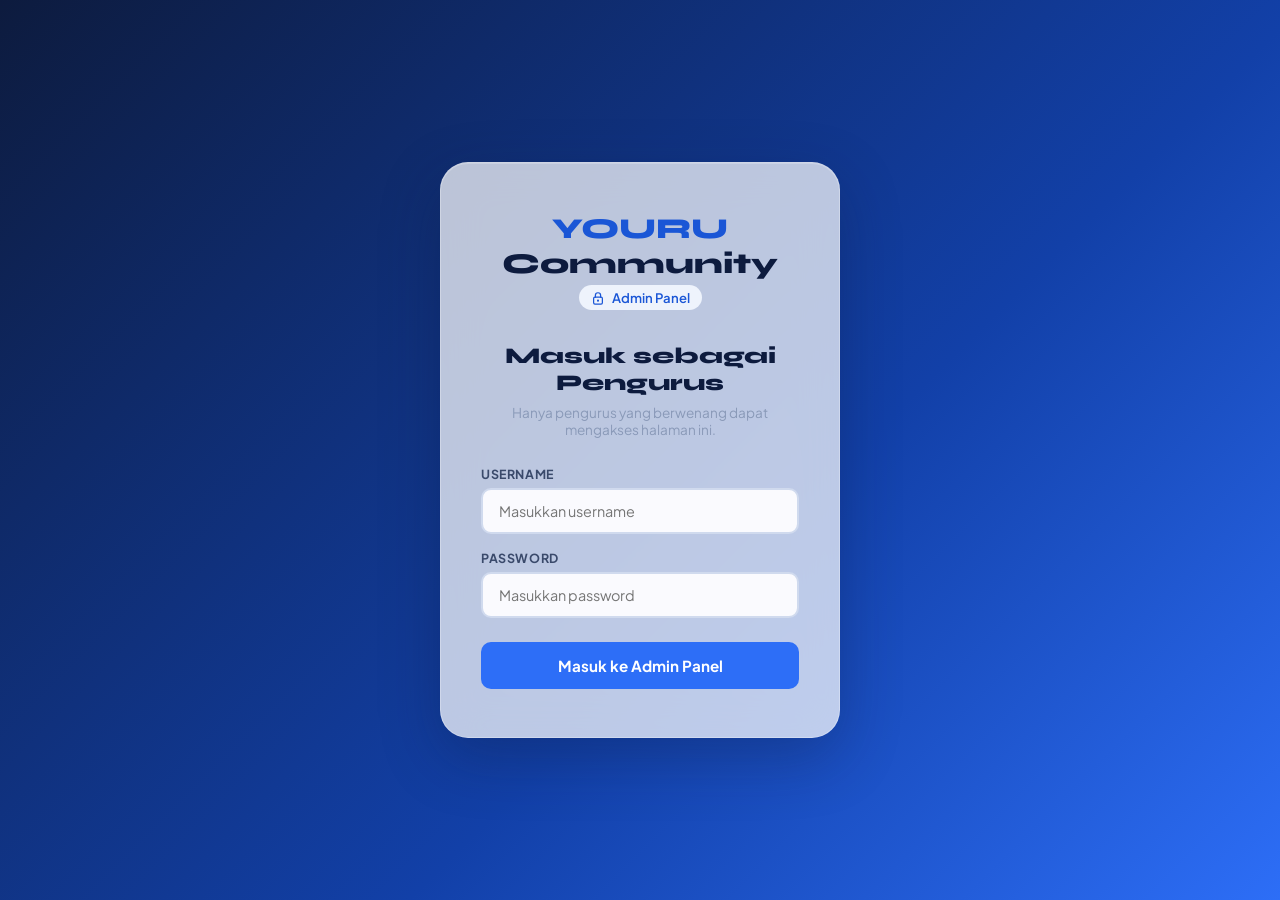
<file: admin.html>
<!DOCTYPE html>
<html lang="id">
<head>
  <meta charset="UTF-8" />
  <meta name="viewport" content="width=device-width, initial-scale=1.0" />
  <title>Admin Panel — YOURU Community</title>
  <link rel="icon" href="https://res.cloudinary.com/dumxjrkst/image/upload/q_auto/f_auto/v1779682669/youru_qagmhh.png">
  <link href="https://fonts.googleapis.com/css2?family=Plus+Jakarta+Sans:wght@300;400;500;600;700;800&family=Syne:wght@400;600;700;800&display=swap" rel="stylesheet" />
  <link rel="stylesheet" href="admin.css" />
  <script>
    // Apply dark mode before page renders to avoid flash
    (function(){
      if(localStorage.getItem('youru_theme')==='dark')
        document.documentElement.setAttribute('data-theme','dark');
    })();
  </script>
</head>
<body>

<!-- Mobile sidebar toggle -->
<button class="sidebar-toggle-btn" id="sidebarToggle" onclick="toggleSidebar()"><svg width="16" height="16" viewBox="0 0 16 16" fill="none" xmlns="http://www.w3.org/2000/svg"><rect y="2" width="16" height="1.5" rx="0.75" fill="currentColor"/><rect y="7" width="16" height="1.5" rx="0.75" fill="currentColor"/><rect y="12" width="16" height="1.5" rx="0.75" fill="currentColor"/></svg></button>
<div class="sidebar-overlay" id="sidebarOverlay" onclick="toggleSidebar()"></div>

<!-- Custom Confirm Modal -->
<div class="modal-overlay" id="confirmModal">
  <div class="modal-box">
    <div class="modal-icon-ring" id="modalIconRing"><svg width="28" height="28" viewBox="0 0 16 16" fill="none"><polyline points="2,4 14,4" stroke="currentColor" stroke-width="1.4" stroke-linecap="round"/><path d="M5 4V2.5A0.5 0.5 0 015.5 2h5a0.5 0.5 0 01.5.5V4" stroke="currentColor" stroke-width="1.3"/><path d="M3 4l1 10.5A0.5 0.5 0 004.5 15h7a0.5 0.5 0 00.5-.5L13 4" stroke="currentColor" stroke-width="1.4" stroke-linecap="round"/><line x1="6.5" y1="7" x2="6.5" y2="12" stroke="currentColor" stroke-width="1.2" stroke-linecap="round"/><line x1="9.5" y1="7" x2="9.5" y2="12" stroke="currentColor" stroke-width="1.2" stroke-linecap="round"/></svg></div>
    <div class="modal-title" id="modalTitle">Hapus item ini?</div>
    <div class="modal-msg" id="modalMsg">Tindakan ini tidak bisa dibatalkan.</div>
    <div class="modal-btns">
      <button class="modal-btn-cancel" onclick="closeModal()">Batalkan</button>
      <button class="modal-btn-confirm" id="modalConfirmBtn">Ya, Hapus</button>
    </div>
  </div>
</div>

<!-- ══════════ LOGIN SCREEN ══════════ -->
<div id="loginScreen">
  <div class="login-box">
    <div class="login-logo">YOURU <span>Community</span></div>
    <div class="login-subtitle"><svg width="14" height="14" viewBox="0 0 16 16" fill="none" style="margin-right:5px;vertical-align:-2px"><rect x="3" y="7" width="10" height="8" rx="1.5" stroke="currentColor" stroke-width="1.4"/><path d="M5 7V5a3 3 0 016 0v2" stroke="currentColor" stroke-width="1.4" stroke-linecap="round"/><circle cx="8" cy="11" r="1.2" fill="currentColor"/></svg> Admin Panel</div>
    <h2>Masuk sebagai Pengurus</h2>
    <p>Hanya pengurus yang berwenang dapat mengakses halaman ini.</p>
    <div class="form-group">
      <label>Username</label>
      <input type="text" id="loginUser" placeholder="Masukkan username" />
    </div>
    <div class="form-group">
      <label>Password</label>
      <input type="password" id="loginPass" placeholder="Masukkan password" onkeydown="if(event.key==='Enter') doLogin()" />
    </div>
    <button class="btn-login" onclick="doLogin()">Masuk ke Admin Panel</button>
    <div class="login-error" id="loginError"><svg width="13" height="13" viewBox="0 0 16 16" fill="none" style="margin-right:5px;vertical-align:-2px;flex-shrink:0"><circle cx="8" cy="8" r="6.5" stroke="currentColor" stroke-width="1.4"/><path d="M5.5 5.5l5 5M10.5 5.5l-5 5" stroke="currentColor" stroke-width="1.4" stroke-linecap="round"/></svg> Username atau password salah.</div>
  </div>
</div>

<!-- ══════════ ADMIN PANEL ══════════ -->
<div id="adminPanel">
  <div class="admin-layout">

    <!-- Sidebar -->
    <aside class="sidebar">
      <div class="sidebar-logo">YOURU <span>Admin</span><br/><span class="sidebar-badge">PENGURUS</span></div>
      <nav class="sidebar-nav">
        <div class="sidebar-section-label">Dashboard</div>
        <div class="sidebar-item active" onclick="switchTab('overview')" id="tab-overview">
          <span class="icon"><svg width="16" height="16" viewBox="0 0 16 16" fill="none"><rect x="1" y="8" width="3" height="7" rx="0.75" fill="currentColor"/><rect x="6" y="5" width="3" height="10" rx="0.75" fill="currentColor"/><rect x="11" y="2" width="3" height="13" rx="0.75" fill="currentColor"/></svg></span> Overview
        </div>
        <div class="sidebar-section-label">Kelola Konten</div>
        <div class="sidebar-item" onclick="switchTab('members')" id="tab-members">
          <span class="icon"><svg width="16" height="16" viewBox="0 0 16 16" fill="none"><circle cx="6" cy="5" r="2.5" stroke="currentColor" stroke-width="1.5"/><path d="M1 14c0-2.76 2.24-5 5-5s5 2.24 5 5" stroke="currentColor" stroke-width="1.5" stroke-linecap="round"/><circle cx="12" cy="5" r="2" stroke="currentColor" stroke-width="1.3"/><path d="M14 13c0-2-1.34-3.7-3.2-4.2" stroke="currentColor" stroke-width="1.3" stroke-linecap="round"/></svg></span> Anggota
        </div>
        <div class="sidebar-item" onclick="switchTab('spotlight')" id="tab-spotlight">
          <span class="icon"><svg width="16" height="16" viewBox="0 0 16 16" fill="none"><path d="M8 1l1.85 3.75L14 5.5l-3 2.92.71 4.13L8 10.4l-3.71 2.15L5 8.42 2 5.5l4.15-.75L8 1z" stroke="currentColor" stroke-width="1.4" stroke-linejoin="round"/></svg></span> Spotlight
        </div>
        <div class="sidebar-item" onclick="switchTab('events')" id="tab-events">
          <span class="icon"><svg width="16" height="16" viewBox="0 0 16 16" fill="none"><rect x="1.5" y="2.5" width="13" height="12" rx="1.5" stroke="currentColor" stroke-width="1.4"/><line x1="1.5" y1="6.5" x2="14.5" y2="6.5" stroke="currentColor" stroke-width="1.4"/><line x1="5" y1="1" x2="5" y2="4" stroke="currentColor" stroke-width="1.4" stroke-linecap="round"/><line x1="11" y1="1" x2="11" y2="4" stroke="currentColor" stroke-width="1.4" stroke-linecap="round"/><circle cx="5.5" cy="10" r="0.9" fill="currentColor"/><circle cx="8.5" cy="10" r="0.9" fill="currentColor"/><circle cx="11.5" cy="10" r="0.9" fill="currentColor"/></svg></span> Events
        </div>
        <div class="sidebar-item" onclick="switchTab('instagram')" id="tab-instagram">
          <span class="icon"><svg width="16" height="16" viewBox="0 0 16 16" fill="none"><rect x="1.5" y="4" width="13" height="10" rx="1.5" stroke="currentColor" stroke-width="1.4"/><circle cx="8" cy="9" r="2.5" stroke="currentColor" stroke-width="1.4"/><path d="M5.5 4l1-2h3l1 2" stroke="currentColor" stroke-width="1.4" stroke-linejoin="round"/><circle cx="12.5" cy="6.5" r="0.8" fill="currentColor"/></svg></span> Postingan Instagram
        </div>
        <div class="sidebar-item" onclick="switchTab('pengurus')" id="tab-pengurus">
          <span class="icon"><svg width="16" height="16" viewBox="0 0 16 16" fill="none"><path d="M8 1L15 5H1L8 1z" stroke="currentColor" stroke-width="1.4" stroke-linejoin="round"/><rect x="2.5" y="5" width="1.5" height="8" fill="currentColor" rx="0.5"/><rect x="7.25" y="5" width="1.5" height="8" fill="currentColor" rx="0.5"/><rect x="12" y="5" width="1.5" height="8" fill="currentColor" rx="0.5"/><rect x="1" y="13" width="14" height="1.5" rx="0.5" fill="currentColor"/></svg></span> Pengurus
        </div>
        <div class="sidebar-section-label">Pengaturan</div>
        <div class="sidebar-item" onclick="switchTab('dashboard')" id="tab-dashboard">
          <span class="icon"><svg width="16" height="16" viewBox="0 0 16 16" fill="none"><rect x="1" y="8" width="3" height="7" rx="0.75" fill="currentColor"/><rect x="6" y="5" width="3" height="10" rx="0.75" fill="currentColor"/><rect x="11" y="2" width="3" height="13" rx="0.75" fill="currentColor"/></svg></span> Dashboard Komunitas
        </div>
        <div class="sidebar-item" onclick="switchTab('merch')" id="tab-merch">
          <span class="icon"><svg width="16" height="16" viewBox="0 0 16 16" fill="none"><path d="M2 5h12l-1 9H3L2 5z" stroke="currentColor" stroke-width="1.4" stroke-linejoin="round"/><path d="M5 5V3.5A2.5 2.5 0 0110 3.5V5" stroke="currentColor" stroke-width="1.4" stroke-linecap="round"/></svg></span> Merchandise
        </div>
        <div class="sidebar-section-label">Pengaturan</div>
        <div class="sidebar-item" onclick="switchTab('settings')" id="tab-settings">
          <span class="icon"><svg width="16" height="16" viewBox="0 0 16 16" fill="none"><circle cx="8" cy="8" r="2.2" stroke="currentColor" stroke-width="1.4"/><path d="M8 1v2M8 13v2M1 8h2M13 8h2M3.05 3.05l1.41 1.41M11.54 11.54l1.41 1.41M3.05 12.95l1.41-1.41M11.54 4.46l1.41-1.41" stroke="currentColor" stroke-width="1.4" stroke-linecap="round"/></svg></span> Pengaturan
        </div>
      </nav>
      <div class="sidebar-footer">
        <a href="index.html" target="_blank" class="btn-view-site"><svg width="14" height="14" viewBox="0 0 16 16" fill="none" style="margin-right:6px;vertical-align:-2px"><circle cx="8" cy="8" r="6.5" stroke="currentColor" stroke-width="1.4"/><ellipse cx="8" cy="8" rx="2.5" ry="6.5" stroke="currentColor" stroke-width="1.2"/><line x1="1.5" y1="5.5" x2="14.5" y2="5.5" stroke="currentColor" stroke-width="1.2"/><line x1="1.5" y1="10.5" x2="14.5" y2="10.5" stroke="currentColor" stroke-width="1.2"/></svg> Lihat Website</a>
        <button class="btn-darkmode" id="darkModeBtn" onclick="toggleDarkMode()"><svg width="14" height="14" viewBox="0 0 16 16" fill="none" style="margin-right:6px;vertical-align:-2px"><path d="M13.5 10.5A6 6 0 015.5 2.5a6 6 0 108 8z" stroke="currentColor" stroke-width="1.4" stroke-linecap="round"/></svg> Mode Malam</button>
        <button class="btn-logout" onclick="doLogout()"><svg width="14" height="14" viewBox="0 0 16 16" fill="none" style="margin-right:6px;vertical-align:-2px"><path d="M6 2H2.5A1.5 1.5 0 001 3.5v9A1.5 1.5 0 002.5 14H6" stroke="currentColor" stroke-width="1.4" stroke-linecap="round"/><path d="M10 11l3-3-3-3" stroke="currentColor" stroke-width="1.4" stroke-linecap="round" stroke-linejoin="round"/><line x1="7" y1="8" x2="13" y2="8" stroke="currentColor" stroke-width="1.4" stroke-linecap="round"/></svg> Keluar</button>
      </div>
    </aside>

    <!-- Main Content -->
    <main class="admin-main">

      <!-- ── OVERVIEW ── -->
      <div class="tab-content active" id="content-overview">
        <div class="admin-topbar">
          <div>
            <h1><svg width="20" height="20" viewBox="0 0 16 16" fill="none" style="margin-right:8px;vertical-align:-4px"><rect x="1" y="8" width="3" height="7" rx="0.75" fill="currentColor"/><rect x="6" y="5" width="3" height="10" rx="0.75" fill="currentColor"/><rect x="11" y="2" width="3" height="13" rx="0.75" fill="currentColor"/></svg> Overview</h1>
            <p>Selamat datang di panel admin YOURU Community</p>
          </div>
        </div>
        <div class="stats-grid">
          <div class="stat-card"><div class="num" id="statMembers">0</div><div class="lbl">Total Anggota</div></div>
          <div class="stat-card"><div class="num" id="statSpotlight">0</div><div class="lbl">Spotlight Aktif</div></div>
          <div class="stat-card"><div class="num" id="statEvents">0</div><div class="lbl">Event Terdaftar</div></div>
          <div class="stat-card"><div class="num" id="statPosts">0</div><div class="lbl">Postingan IG</div></div>
        </div>
        <div class="admin-card">
          <h3><svg width="16" height="16" viewBox="0 0 16 16" fill="none" style="margin-right:6px;vertical-align:-3px"><polyline points="1,12 5,7 8,9 12,4 15,6" stroke="currentColor" stroke-width="1.4" stroke-linecap="round" stroke-linejoin="round" fill="none"/></svg> Edit Statistik Hero</h3>
          <p style="font-size:0.82rem;color:var(--text-mid);margin-bottom:18px;">Angka-angka ini tampil di bagian atas halaman utama website. Kamu bisa menggunakan format seperti <code>120+</code> atau <code>2K</code>.</p>
          <div class="stat-editor-grid">

            <div class="stat-editor-item">
              <div class="stat-editor-preview" id="prev0">120+</div>
              <div class="stat-editor-label-preview" id="prevL0">Member Aktif</div>
              <div class="form-group" style="margin-bottom:8px;">
                <label>Angka</label>
                <input type="text" id="hsVal0" placeholder="contoh: 120+" maxlength="10">
              </div>
              <div class="form-group" style="margin-bottom:0;">
                <label>Label</label>
                <input type="text" id="hsLbl0" placeholder="contoh: Member Aktif" maxlength="30">
              </div>
            </div>

            <div class="stat-editor-item">
              <div class="stat-editor-preview" id="prev1">48</div>
              <div class="stat-editor-label-preview" id="prevL1">Karya Bulan Ini</div>
              <div class="form-group" style="margin-bottom:8px;">
                <label>Angka</label>
                <input type="text" id="hsVal1" placeholder="contoh: 48" maxlength="10">
              </div>
              <div class="form-group" style="margin-bottom:0;">
                <label>Label</label>
                <input type="text" id="hsLbl1" placeholder="contoh: Karya Bulan Ini" maxlength="30">
              </div>
            </div>

            <div class="stat-editor-item">
              <div class="stat-editor-preview" id="prev2">12</div>
              <div class="stat-editor-label-preview" id="prevL2">Event Tahunan</div>
              <div class="form-group" style="margin-bottom:8px;">
                <label>Angka</label>
                <input type="text" id="hsVal2" placeholder="contoh: 12" maxlength="10">
              </div>
              <div class="form-group" style="margin-bottom:0;">
                <label>Label</label>
                <input type="text" id="hsLbl2" placeholder="contoh: Event Tahunan" maxlength="30">
              </div>
            </div>

          </div>
          <div style="margin-top:20px;display:flex;gap:10px;align-items:center;flex-wrap:wrap;">
            <button class="btn-add" onclick="saveHeroStats()"><svg width="14" height="14" viewBox="0 0 16 16" fill="none" style="margin-right:6px;vertical-align:-2px"><rect x="1.5" y="1.5" width="13" height="13" rx="1.5" stroke="currentColor" stroke-width="1.4"/><rect x="4" y="1.5" width="8" height="5" rx="0.5" stroke="currentColor" stroke-width="1.2"/><rect x="3.5" y="9" width="9" height="4.5" rx="0.5" stroke="currentColor" stroke-width="1.2"/></svg> Simpan Perubahan</button>
            <button onclick="resetHeroStats()" style="padding:12px 18px;background:var(--off-white);color:var(--text-mid);font-family:'Plus Jakarta Sans',sans-serif;font-size:0.82rem;font-weight:700;border:1.5px solid var(--border);border-radius:10px;cursor:pointer;"><svg width="14" height="14" viewBox="0 0 16 16" fill="none" style="margin-right:6px;vertical-align:-2px"><path d="M2 8a6 6 0 106-6H6" stroke="currentColor" stroke-width="1.4" stroke-linecap="round"/><polyline points="3,4 6,7 3,10" stroke="currentColor" stroke-width="1.4" stroke-linecap="round" stroke-linejoin="round" transform="rotate(180,4.5,7)"/></svg> Reset ke Default</button>
          </div>
        </div>
        <div class="admin-card">
          <h3><svg width="16" height="16" viewBox="0 0 16 16" fill="none" style="margin-right:6px;vertical-align:-3px"><circle cx="8" cy="8" r="6.5" stroke="currentColor" stroke-width="1.4"/><line x1="8" y1="7" x2="8" y2="12" stroke="currentColor" stroke-width="1.5" stroke-linecap="round"/><circle cx="8" cy="4.5" r="0.9" fill="currentColor"/></svg> Panduan Singkat</h3>
          <div style="display:flex;flex-direction:column;gap:10px;">
            <div style="display:flex;gap:12px;align-items:flex-start;padding:12px;background:var(--blue-50);border-radius:10px;">
              <span style="display:flex;align-items:center;justify-content:center;width:28px;height:28px;flex-shrink:0;"><svg width="20" height="20" viewBox="0 0 16 16" fill="none"><circle cx="6" cy="5" r="2.5" stroke="var(--blue-500)" stroke-width="1.5"/><path d="M1 14c0-2.76 2.24-5 5-5s5 2.24 5 5" stroke="var(--blue-500)" stroke-width="1.5" stroke-linecap="round"/><circle cx="12" cy="5" r="2" stroke="var(--blue-500)" stroke-width="1.3"/><path d="M14 13c0-2-1.34-3.7-3.2-4.2" stroke="var(--blue-500)" stroke-width="1.3" stroke-linecap="round"/></svg></span>
              <div><strong style="color:var(--navy);">Anggota</strong> — Tambah atau hapus daftar member komunitas.</div>
            </div>
            <div style="display:flex;gap:12px;align-items:flex-start;padding:12px;background:var(--blue-50);border-radius:10px;">
              <span style="display:flex;align-items:center;justify-content:center;width:28px;height:28px;flex-shrink:0;"><svg width="20" height="20" viewBox="0 0 16 16" fill="none"><path d="M8 1l1.85 3.75L14 5.5l-3 2.92.71 4.13L8 10.4l-3.71 2.15L5 8.42 2 5.5l4.15-.75L8 1z" stroke="var(--blue-500)" stroke-width="1.4" stroke-linejoin="round"/></svg></span>
              <div><strong style="color:var(--navy);">Spotlight</strong> — Atur siapa yang tampil di bagian "Kreator Bersinar".</div>
            </div>
            <div style="display:flex;gap:12px;align-items:flex-start;padding:12px;background:var(--blue-50);border-radius:10px;">
              <span style="display:flex;align-items:center;justify-content:center;width:28px;height:28px;flex-shrink:0;"><svg width="20" height="20" viewBox="0 0 16 16" fill="none"><rect x="1.5" y="2.5" width="13" height="12" rx="1.5" stroke="var(--blue-500)" stroke-width="1.4"/><line x1="1.5" y1="6.5" x2="14.5" y2="6.5" stroke="var(--blue-500)" stroke-width="1.4"/><line x1="5" y1="1" x2="5" y2="4" stroke="var(--blue-500)" stroke-width="1.4" stroke-linecap="round"/><line x1="11" y1="1" x2="11" y2="4" stroke="var(--blue-500)" stroke-width="1.4" stroke-linecap="round"/></svg></span>
              <div><strong style="color:var(--navy);">Events</strong> — Tambah, hapus, atau kelola event komunitas.</div>
            </div>
            <div style="display:flex;gap:12px;align-items:flex-start;padding:12px;background:var(--blue-50);border-radius:10px;">
              <span style="display:flex;align-items:center;justify-content:center;width:28px;height:28px;flex-shrink:0;"><svg width="20" height="20" viewBox="0 0 16 16" fill="none"><rect x="1.5" y="4" width="13" height="10" rx="1.5" stroke="var(--blue-500)" stroke-width="1.4"/><circle cx="8" cy="9" r="2.5" stroke="var(--blue-500)" stroke-width="1.4"/><path d="M5.5 4l1-2h3l1 2" stroke="var(--blue-500)" stroke-width="1.4" stroke-linejoin="round"/></svg></span>
              <div><strong style="color:var(--navy);">Postingan Instagram</strong> — Tambah embed link postingan Instagram ke feed website.</div>
            </div>
            <div style="display:flex;gap:12px;align-items:flex-start;padding:#fff3cd;border-radius:10px;border:1px solid #ffc107;background:#fff3cd;padding:12px;">
              <span style="display:flex;align-items:center;justify-content:center;width:28px;height:28px;flex-shrink:0;"><svg width="20" height="20" viewBox="0 0 16 16" fill="none"><path d="M8 1L15 14H1L8 1z" stroke="#856404" stroke-width="1.4" stroke-linejoin="round"/><line x1="8" y1="6" x2="8" y2="10" stroke="#856404" stroke-width="1.5" stroke-linecap="round"/><circle cx="8" cy="12.5" r="0.9" fill="#856404"/></svg></span>
              <div><strong style="color:#856404;">Perhatian:</strong> Untuk foto avatar/banner anggota, file gambar tetap perlu disimpan di folder <code>asset/</code> di Netlify. Masukkan nama file yang sudah diupload.</div>
            </div>
          </div>
        </div>
      </div>

      <!-- ── MEMBERS ── -->
      <div class="tab-content" id="content-members">
        <div class="admin-topbar">
          <div><h1><svg width="20" height="20" viewBox="0 0 16 16" fill="none" style="margin-right:8px;vertical-align:-4px"><circle cx="6" cy="5" r="2.5" stroke="currentColor" stroke-width="1.5"/><path d="M1 14c0-2.76 2.24-5 5-5s5 2.24 5 5" stroke="currentColor" stroke-width="1.5" stroke-linecap="round"/><circle cx="12" cy="5" r="2" stroke="currentColor" stroke-width="1.3"/><path d="M14 13c0-2-1.34-3.7-3.2-4.2" stroke="currentColor" stroke-width="1.3" stroke-linecap="round"/></svg> Kelola Anggota</h1><p>Tambah atau hapus daftar member komunitas</p></div>
        </div>
        <div class="admin-card">
          <h3><svg width="16" height="16" viewBox="0 0 16 16" fill="none" style="margin-right:6px;vertical-align:-3px"><circle cx="7" cy="6" r="3" stroke="currentColor" stroke-width="1.4"/><path d="M2 14c0-2.76 2.24-5 5-5" stroke="currentColor" stroke-width="1.4" stroke-linecap="round"/><line x1="12" y1="9" x2="12" y2="15" stroke="currentColor" stroke-width="1.5" stroke-linecap="round"/><line x1="9" y1="12" x2="15" y2="12" stroke="currentColor" stroke-width="1.5" stroke-linecap="round"/></svg> Tambah Anggota Baru</h3>
          <div class="form-row">
            <div class="form-group"><label>ID (2 huruf kapital)</label><input type="text" id="mId" placeholder="contoh: AB" maxlength="2" style="text-transform:uppercase"></div>
            <div class="form-group"><label>Nama Tampil</label><input type="text" id="mName" placeholder="contoh: Arka Biyuu"></div>
          </div>
          <div class="form-row">
            <div class="form-group"><label>Role / Spesialisasi</label><input type="text" id="mRole" placeholder="contoh: GFX Designer & Motion"></div>
            <div class="form-group">
              <label>Status</label>
              <select id="mTag">
                <option value="Aktif">Aktif</option>
                <option value="Tidak Aktif">Tidak Aktif</option>
                <option value="Hiatus">Hiatus</option>
              </select>
            </div>
          </div>
          <div class="form-row">
            <div class="form-group"><label>Username Instagram</label><input type="text" id="mIg" placeholder="contoh: @username (tanpa https://)"></div>
            <div class="form-group"><label>Username TikTok</label><input type="text" id="mTt" placeholder="contoh: @username (tanpa https://)"></div>
          </div>
          <div class="form-group">
            <label>Foto Avatar</label>
            <div class="img-upload-area" onclick="document.getElementById('mAvatarFile').click()">
              <input type="file" id="mAvatarFile" accept="image/*" onchange="previewImg(this,'mAvatarPreview','mAvatarData')">
              <img id="mAvatarPreview" class="img-preview" src="data:image/svg+xml,%3Csvg xmlns='http://www.w3.org/2000/svg' viewBox='0 0 80 80'%3E%3Ccircle cx='40' cy='40' r='40' fill='%23eef4ff'/%3E%3Ccircle cx='40' cy='30' r='14' fill='%237ab0ff'/%3E%3Cellipse cx='40' cy='65' rx='22' ry='16' fill='%237ab0ff'/%3E%3C/svg%3E" style="display:block;">
              <div class="img-upload-label">Klik untuk upload foto</div>
              <div class="img-upload-hint">JPG, PNG, max 2MB</div>
            </div>
            <input type="hidden" id="mAvatarData">
          </div>
          <div class="form-group" style="margin-bottom: 16px;">
            <label>Atau URL Foto Avatar (Cloudinary)</label>
            <input type="text" id="mAvatarUrl" placeholder="https://res.cloudinary.com/... (mengabaikan upload file jika diisi)">
          </div>
          <button class="btn-add" onclick="addMember()"><svg width="13" height="13" viewBox="0 0 16 16" fill="none" style="margin-right:6px;vertical-align:-1px"><line x1="8" y1="2" x2="8" y2="14" stroke="currentColor" stroke-width="1.8" stroke-linecap="round"/><line x1="2" y1="8" x2="14" y2="8" stroke="currentColor" stroke-width="1.8" stroke-linecap="round"/></svg> Tambah Anggota</button>
        </div>
        <div class="admin-card">
          <h3><svg width="16" height="16" viewBox="0 0 16 16" fill="none" style="margin-right:6px;vertical-align:-3px"><rect x="2.5" y="1.5" width="11" height="13" rx="1.5" stroke="currentColor" stroke-width="1.4"/><line x1="5" y1="5.5" x2="11" y2="5.5" stroke="currentColor" stroke-width="1.2" stroke-linecap="round"/><line x1="5" y1="8" x2="11" y2="8" stroke="currentColor" stroke-width="1.2" stroke-linecap="round"/><line x1="5" y1="10.5" x2="8.5" y2="10.5" stroke="currentColor" stroke-width="1.2" stroke-linecap="round"/></svg> Daftar Anggota</h3>
          <div class="data-list" id="memberList"></div>
        </div>
      </div>

      <!-- ── SPOTLIGHT ── -->
      <div class="tab-content" id="content-spotlight">
        <div class="admin-topbar">
          <div><h1><svg width="20" height="20" viewBox="0 0 16 16" fill="none" style="margin-right:8px;vertical-align:-4px"><path d="M8 1l1.85 3.75L14 5.5l-3 2.92.71 4.13L8 10.4l-3.71 2.15L5 8.42 2 5.5l4.15-.75L8 1z" stroke="currentColor" stroke-width="1.4" stroke-linejoin="round"/></svg> Kelola Spotlight</h1><p>Atur kreator yang tampil di bagian "Kreator Bersinar"</p></div>
        </div>
        <div class="admin-card">
          <h3><svg width="16" height="16" viewBox="0 0 16 16" fill="none" style="margin-right:6px;vertical-align:-3px"><path d="M8 1l1.85 3.75L14 5.5l-3 2.92.71 4.13L8 10.4l-3.71 2.15L5 8.42 2 5.5l4.15-.75L8 1z" stroke="currentColor" stroke-width="1.3" stroke-linejoin="round"/><line x1="12" y1="12" x2="12" y2="16" stroke="currentColor" stroke-width="1.5" stroke-linecap="round"/><line x1="10" y1="14" x2="14" y2="14" stroke="currentColor" stroke-width="1.5" stroke-linecap="round"/></svg> Tambah Spotlight</h3>
          <div class="form-row">
            <div class="form-group"><label>ID (2 huruf kapital)</label><input type="text" id="sId" placeholder="contoh: YG" maxlength="2" style="text-transform:uppercase"></div>
            <div class="form-group"><label>Nama</label><input type="text" id="sName" placeholder="contoh: Youthgraph Studio"></div>
          </div>
          <div class="form-row">
            <div class="form-group"><label>Tipe / Role</label><input type="text" id="sType" placeholder="contoh: Creative Designer"></div>
            <div class="form-group"><label>Jabatan di Komunitas</label><input type="text" id="sTitle" placeholder="contoh: Community GFX Handler"></div>
          </div>
          <div class="form-group"><label>Deskripsi Singkat</label><textarea id="sDesc" placeholder="Deskripsi singkat tentang kreator ini..."></textarea></div>
          <div class="form-row">
            <div class="form-group"><label>Tags (pisahkan dengan koma)</label><input type="text" id="sTags" placeholder="contoh: Branding, Creative, Feed Design"></div>
            <div class="form-group"><label>Link Instagram</label><input type="text" id="sLink" placeholder="https://instagram.com/username"></div>
          </div>
          <div class="form-row">
            <div class="form-group">
              <label>Foto Avatar</label>
              <div class="img-upload-area" onclick="document.getElementById('sAvatarFile').click()">
                <input type="file" id="sAvatarFile" accept="image/*" onchange="previewImg(this,'sAvatarPreview','sAvatarData')">
                <img id="sAvatarPreview" class="img-preview" src="data:image/svg+xml,%3Csvg xmlns='http://www.w3.org/2000/svg' viewBox='0 0 80 80'%3E%3Ccircle cx='40' cy='40' r='40' fill='%23eef4ff'/%3E%3Ccircle cx='40' cy='30' r='14' fill='%237ab0ff'/%3E%3Cellipse cx='40' cy='65' rx='22' ry='16' fill='%237ab0ff'/%3E%3C/svg%3E">
                <div class="img-upload-label">Upload foto profil</div>
                <div class="img-upload-hint">JPG, PNG, max 2MB</div>
              </div>
              <input type="hidden" id="sAvatarData">
            </div>
            <div class="form-group">
              <label>Foto Background Banner</label>
              <div class="img-upload-area" onclick="document.getElementById('sBgFile').click()" style="border-radius:10px;">
                <input type="file" id="sBgFile" accept="image/*" onchange="previewImg(this,'sBgPreview','sBgData')">
                <img id="sBgPreview" class="img-preview" src="data:image/svg+xml,%3Csvg xmlns='http://www.w3.org/2000/svg' viewBox='0 0 160 80'%3E%3Crect width='160' height='80' fill='%23eef4ff'/%3E%3Crect x='20' y='25' width='120' height='30' rx='6' fill='%237ab0ff' opacity='.4'/%3E%3C/svg%3E" style="border-radius:8px;width:100%;height:60px;object-fit:cover;">
                <div class="img-upload-label">Upload banner background</div>
                <div class="img-upload-hint">JPG, PNG, max 3MB. Rasio 16:9 direkomendasikan</div>
              </div>
              <input type="hidden" id="sBgData">
            </div>
          </div>
          <div class="form-row" style="margin-bottom: 16px;">
            <div class="form-group">
              <label>Atau URL Foto Avatar (Cloudinary)</label>
              <input type="text" id="sAvatarUrl" placeholder="https://res.cloudinary.com/...">
            </div>
            <div class="form-group">
              <label>Atau URL Foto Background Banner (Cloudinary)</label>
              <input type="text" id="sBgUrl" placeholder="https://res.cloudinary.com/...">
            </div>
          </div>
          <button class="btn-add" onclick="addSpotlight()"><svg width="13" height="13" viewBox="0 0 16 16" fill="none" style="margin-right:6px;vertical-align:-1px"><line x1="8" y1="2" x2="8" y2="14" stroke="currentColor" stroke-width="1.8" stroke-linecap="round"/><line x1="2" y1="8" x2="14" y2="8" stroke="currentColor" stroke-width="1.8" stroke-linecap="round"/></svg> Tambah ke Spotlight</button>
        </div>
        <div class="admin-card">
          <h3><svg width="16" height="16" viewBox="0 0 16 16" fill="none" style="margin-right:6px;vertical-align:-3px"><rect x="2.5" y="1.5" width="11" height="13" rx="1.5" stroke="currentColor" stroke-width="1.4"/><line x1="5" y1="5.5" x2="11" y2="5.5" stroke="currentColor" stroke-width="1.2" stroke-linecap="round"/><line x1="5" y1="8" x2="11" y2="8" stroke="currentColor" stroke-width="1.2" stroke-linecap="round"/><line x1="5" y1="10.5" x2="8.5" y2="10.5" stroke="currentColor" stroke-width="1.2" stroke-linecap="round"/></svg> Daftar Spotlight</h3>
          <div class="data-list" id="spotlightList"></div>
        </div>
      </div>

      <!-- ── EVENTS ── -->
      <div class="tab-content" id="content-events">
        <div class="admin-topbar">
          <div><h1><svg width="20" height="20" viewBox="0 0 16 16" fill="none" style="margin-right:8px;vertical-align:-4px"><rect x="1.5" y="2.5" width="13" height="12" rx="1.5" stroke="currentColor" stroke-width="1.4"/><line x1="1.5" y1="6.5" x2="14.5" y2="6.5" stroke="currentColor" stroke-width="1.4"/><line x1="5" y1="1" x2="5" y2="4" stroke="currentColor" stroke-width="1.4" stroke-linecap="round"/><line x1="11" y1="1" x2="11" y2="4" stroke="currentColor" stroke-width="1.4" stroke-linecap="round"/></svg> Kelola Events</h1><p>Tambah atau hapus event komunitas</p></div>
        </div>
        <div class="admin-card">
          <h3><svg width="16" height="16" viewBox="0 0 16 16" fill="none" style="margin-right:6px;vertical-align:-3px"><rect x="1.5" y="2.5" width="13" height="12" rx="1.5" stroke="currentColor" stroke-width="1.3"/><line x1="1.5" y1="6.5" x2="14.5" y2="6.5" stroke="currentColor" stroke-width="1.3"/><line x1="5" y1="1" x2="5" y2="4" stroke="currentColor" stroke-width="1.3" stroke-linecap="round"/><line x1="11" y1="1" x2="11" y2="4" stroke="currentColor" stroke-width="1.3" stroke-linecap="round"/><line x1="8" y1="9" x2="8" y2="13" stroke="currentColor" stroke-width="1.5" stroke-linecap="round"/><line x1="6" y1="11" x2="10" y2="11" stroke="currentColor" stroke-width="1.5" stroke-linecap="round"/></svg> Tambah Event Baru</h3>
          <div class="form-row">
            <div class="form-group"><label>Nama Event</label><input type="text" id="eTitle" placeholder="contoh: Design Sprint Bootcamp 2025"></div>
            <div class="form-group">
              <label>Tipe Event</label>
              <select id="eType">
                <option value="Workshop">Workshop</option>
                <option value="Webinar">Webinar</option>
                <option value="Kompetisi">Kompetisi</option>
                <option value="Meetup">Meetup</option>
                <option value="Lainnya">Lainnya</option>
              </select>
            </div>
          </div>
          <div class="form-row-3">
            <div class="form-group"><label>Tanggal (angka)</label><input type="text" id="eDay" placeholder="contoh: 15"></div>
            <div class="form-group"><label>Bulan (singkatan)</label><input type="text" id="eMonth" placeholder="contoh: Feb"></div>
            <div class="form-group"><label>Jam</label><input type="text" id="eTime" placeholder="contoh: 09.00 – 17.00 WIB"></div>
          </div>
          <div class="form-group"><label>Deskripsi</label><textarea id="eDesc" placeholder="Deskripsi singkat tentang event ini..."></textarea></div>
          <div class="form-row">
            <div class="form-group"><label>Lokasi / Platform</label><input type="text" id="eLocation" placeholder="contoh: Zoom, Jakarta Selatan"></div>
            <div class="form-group"><label>Info Slot / Pendaftaran</label><input type="text" id="eSlot" placeholder="contoh: 50 Slot tersisa"></div>
          </div>
          <div class="form-row">
            <div class="form-group" style="margin-bottom: 16px;">
              <label>Deadline Event <span style="color:var(--text-light);font-weight:400;">(event hilang otomatis setelah tanggal ini)</span></label>
              <input type="date" id="eDeadline">
            </div>
            <div class="form-group" style="margin-bottom: 16px;">
              <label>URL Banner Event (Cloudinary)</label>
              <input type="text" id="eBannerUrl" placeholder="https://res.cloudinary.com/...">
            </div>
          </div>
          <button class="btn-add" onclick="addEvent()"><svg width="13" height="13" viewBox="0 0 16 16" fill="none" style="margin-right:6px;vertical-align:-1px"><line x1="8" y1="2" x2="8" y2="14" stroke="currentColor" stroke-width="1.8" stroke-linecap="round"/><line x1="2" y1="8" x2="14" y2="8" stroke="currentColor" stroke-width="1.8" stroke-linecap="round"/></svg> Tambah Event</button>
        </div>
        <div class="admin-card">
          <h3><svg width="16" height="16" viewBox="0 0 16 16" fill="none" style="margin-right:6px;vertical-align:-3px"><rect x="2.5" y="1.5" width="11" height="13" rx="1.5" stroke="currentColor" stroke-width="1.4"/><line x1="5" y1="5.5" x2="11" y2="5.5" stroke="currentColor" stroke-width="1.2" stroke-linecap="round"/><line x1="5" y1="8" x2="11" y2="8" stroke="currentColor" stroke-width="1.2" stroke-linecap="round"/><line x1="5" y1="10.5" x2="8.5" y2="10.5" stroke="currentColor" stroke-width="1.2" stroke-linecap="round"/></svg> Daftar Events</h3>
          <div class="data-list" id="eventList"></div>
        </div>
      </div>

      <!-- ── INSTAGRAM ── -->
      <div class="tab-content" id="content-instagram">
        <div class="admin-topbar">
          <div><h1><svg width="20" height="20" viewBox="0 0 16 16" fill="none" style="margin-right:8px;vertical-align:-4px"><rect x="1.5" y="4" width="13" height="10" rx="1.5" stroke="currentColor" stroke-width="1.4"/><circle cx="8" cy="9" r="2.5" stroke="currentColor" stroke-width="1.4"/><path d="M5.5 4l1-2h3l1 2" stroke="currentColor" stroke-width="1.4" stroke-linejoin="round"/><circle cx="12.5" cy="6.5" r="0.8" fill="currentColor"/></svg> Postingan Instagram</h1><p>Tambah embed postingan Instagram ke feed website</p></div>
        </div>
        <div class="admin-card">
          <h3><svg width="16" height="16" viewBox="0 0 16 16" fill="none" style="margin-right:6px;vertical-align:-3px"><rect x="1.5" y="4" width="13" height="10" rx="1.5" stroke="currentColor" stroke-width="1.3"/><circle cx="8" cy="9" r="2.5" stroke="currentColor" stroke-width="1.3"/><path d="M5.5 4l1-2h3l1 2" stroke="currentColor" stroke-width="1.3" stroke-linejoin="round"/><line x1="12" y1="1" x2="12" y2="5" stroke="currentColor" stroke-width="1.5" stroke-linecap="round"/><line x1="10" y1="3" x2="14" y2="3" stroke="currentColor" stroke-width="1.5" stroke-linecap="round"/></svg> Tambah Postingan</h3>
          <!-- Updated notification for 14-days logic -->
          <div style="background:linear-gradient(135deg,#fff7ed,#fff3e0);border:1px solid rgba(237,137,54,0.3);border-radius:10px;padding:14px;margin-bottom:12px;font-size:0.82rem;color:#7b4a10;line-height:1.6;display:flex;gap:10px;align-items:flex-start;">
            <svg width="16" height="16" viewBox="0 0 16 16" fill="none" style="flex-shrink:0;margin-top:2px;"><circle cx="8" cy="8" r="6.5" stroke="#ed8936" stroke-width="1.4"/><path d="M8 4.5v4l2.5 2" stroke="#ed8936" stroke-width="1.4" stroke-linecap="round"/></svg>
            <div><strong style="color:#c05621;">Postingan aktif selama 14 hari.</strong> Setelah 14 hari sejak ditambahkan, postingan akan <strong>terhapus otomatis</strong> dari feed website. Badge countdown dan progress bar ditampilkan di daftar di bawah untuk memantau sisa waktu secara real-time.</div>
          </div>
          <div style="background:var(--blue-50);border-radius:10px;padding:14px;margin-bottom:16px;font-size:0.82rem;color:var(--text-mid);line-height:1.6;">
            <strong>Cara mendapatkan Embed Link:</strong><br/>
            1. Buka postingan di Instagram → klik ⋯ → pilih <strong>"Embed"</strong><br/>
            2. Salin link yang ada di dalam <code>data-instgrm-permalink="..."</code><br/>
            3. Tempel link tersebut di kolom di bawah
          </div>
          <div class="form-row">
            <div class="form-group"><label>ID Pembuat (2 huruf)</label><input type="text" id="iId" placeholder="contoh: YG" maxlength="2" style="text-transform:uppercase"></div>
            <div class="form-group"><label>Nama Pembuat</label><input type="text" id="iName" placeholder="contoh: Youthgraph Studio"></div>
          </div>
          <div class="form-row">
            <div class="form-group"><label>Tipe Konten</label><input type="text" id="iType" placeholder="contoh: Branding, UI/UX, Illustration"></div>
            <div class="form-group"><label>Keterangan Singkat</label><input type="text" id="iDesc" placeholder="contoh: Branding concept untuk klien lokal"></div>
          </div>
          <div class="form-group"><label>Embed Permalink Instagram</label><input type="text" id="iEmbed" placeholder="https://www.instagram.com/p/XXXXX/?utm_source=ig_embed&utm_campaign=loading"></div>
          <button class="btn-add" onclick="addInstaPost()"><svg width="13" height="13" viewBox="0 0 16 16" fill="none" style="margin-right:6px;vertical-align:-1px"><line x1="8" y1="2" x2="8" y2="14" stroke="currentColor" stroke-width="1.8" stroke-linecap="round"/><line x1="2" y1="8" x2="14" y2="8" stroke="currentColor" stroke-width="1.8" stroke-linecap="round"/></svg> Tambah ke Feed</button>
        </div>
        <div class="admin-card">
          <h3><svg width="16" height="16" viewBox="0 0 16 16" fill="none" style="margin-right:6px;vertical-align:-3px"><rect x="2.5" y="1.5" width="11" height="13" rx="1.5" stroke="currentColor" stroke-width="1.4"/><line x1="5" y1="5.5" x2="11" y2="5.5" stroke="currentColor" stroke-width="1.2" stroke-linecap="round"/><line x1="5" y1="8" x2="11" y2="8" stroke="currentColor" stroke-width="1.2" stroke-linecap="round"/><line x1="5" y1="10.5" x2="8.5" y2="10.5" stroke="currentColor" stroke-width="1.2" stroke-linecap="round"/></svg> Daftar Postingan</h3>
          <div class="data-list" id="instaList"></div>
        </div>
      </div>

      <!-- ── PENGURUS ── -->
      <div class="tab-content" id="content-pengurus">
        <div class="admin-topbar">
          <div><h1><svg width="20" height="20" viewBox="0 0 16 16" fill="none" style="margin-right:8px;vertical-align:-4px"><path d="M8 1L15 5H1L8 1z" stroke="currentColor" stroke-width="1.4" stroke-linejoin="round"/><rect x="2.5" y="5" width="1.5" height="8" fill="currentColor" rx="0.5"/><rect x="7.25" y="5" width="1.5" height="8" fill="currentColor" rx="0.5"/><rect x="12" y="5" width="1.5" height="8" fill="currentColor" rx="0.5"/><rect x="1" y="13" width="14" height="1.5" rx="0.5" fill="currentColor"/></svg> Kelola Pengurus</h1><p>Tambah atau hapus tim pengurus komunitas</p></div>
        </div>
        <div class="admin-card">
          <h3><svg width="16" height="16" viewBox="0 0 16 16" fill="none" style="margin-right:6px;vertical-align:-3px"><circle cx="7" cy="6" r="3" stroke="currentColor" stroke-width="1.4"/><path d="M2 14c0-2.76 2.24-5 5-5" stroke="currentColor" stroke-width="1.4" stroke-linecap="round"/><line x1="12" y1="9" x2="12" y2="15" stroke="currentColor" stroke-width="1.5" stroke-linecap="round"/><line x1="9" y1="12" x2="15" y2="12" stroke="currentColor" stroke-width="1.5" stroke-linecap="round"/></svg> Tambah Pengurus Baru</h3>
          <div class="form-row">
            <div class="form-group"><label>ID (2 huruf kapital)</label><input type="text" id="pgId" placeholder="contoh: SS" maxlength="2" style="text-transform:uppercase"></div>
            <div class="form-group"><label>Nama Lengkap</label><input type="text" id="pgName" placeholder="contoh: Surya Santosa"></div>
          </div>
          <div class="form-row">
            <div class="form-group"><label>Jabatan / Posisi</label><input type="text" id="pgPos" placeholder="contoh: Ketua Komunitas"></div>
            <div class="form-group"><label>Username Instagram</label><input type="text" id="pgIg" placeholder="contoh: @suryasantosa_"></div>
          </div>
          <div class="form-row">
            <div class="form-group"><label>Username TikTok</label><input type="text" id="pgTt" placeholder="contoh: @username"></div>
            <div class="form-group">
              <label>Foto Avatar</label>
              <div class="img-upload-area" onclick="document.getElementById('pgAvatarFile').click()" style="padding:10px;">
                <input type="file" id="pgAvatarFile" accept="image/*" onchange="previewImg(this,'pgAvatarPreview','pgAvatarData')">
                <img id="pgAvatarPreview" class="img-preview" src="data:image/svg+xml,%3Csvg xmlns='http://www.w3.org/2000/svg' viewBox='0 0 80 80'%3E%3Ccircle cx='40' cy='40' r='40' fill='%23eef4ff'/%3E%3Ccircle cx='40' cy='30' r='14' fill='%237ab0ff'/%3E%3Cellipse cx='40' cy='65' rx='22' ry='16' fill='%237ab0ff'/%3E%3C/svg%3E" style="display:block;width:50px;height:50px;">
                <div class="img-upload-label" style="font-size:0.7rem;">Upload foto</div>
              </div>
              <input type="hidden" id="pgAvatarData">
            </div>
          </div>
          <div class="form-group" style="margin-bottom: 16px;">
            <label>Atau URL Foto Avatar (Cloudinary)</label>
            <input type="text" id="pgAvatarUrl" placeholder="https://res.cloudinary.com/...">
          </div>
          <button class="btn-add" onclick="addPengurus()"><svg width="13" height="13" viewBox="0 0 16 16" fill="none" style="margin-right:6px;vertical-align:-1px"><line x1="8" y1="2" x2="8" y2="14" stroke="currentColor" stroke-width="1.8" stroke-linecap="round"/><line x1="2" y1="8" x2="14" y2="8" stroke="currentColor" stroke-width="1.8" stroke-linecap="round"/></svg> Tambah Pengurus</button>
        </div>
        <div class="admin-card">
          <h3><svg width="16" height="16" viewBox="0 0 16 16" fill="none" style="margin-right:6px;vertical-align:-3px"><rect x="2.5" y="1.5" width="11" height="13" rx="1.5" stroke="currentColor" stroke-width="1.4"/><line x1="5" y1="5.5" x2="11" y2="5.5" stroke="currentColor" stroke-width="1.2" stroke-linecap="round"/><line x1="5" y1="8" x2="11" y2="8" stroke="currentColor" stroke-width="1.2" stroke-linecap="round"/><line x1="5" y1="10.5" x2="8.5" y2="10.5" stroke="currentColor" stroke-width="1.2" stroke-linecap="round"/></svg> Daftar Pengurus</h3>
          <div class="data-list" id="pengurusList"></div>
        </div>
      </div>

      <!-- ── DASHBOARD KOMUNITAS ── -->
      <div class="tab-content" id="content-dashboard">
        <div class="admin-topbar">
          <div>
            <h1><svg width="20" height="20" viewBox="0 0 16 16" fill="none" style="margin-right:8px;vertical-align:-4px"><rect x="1" y="8" width="3" height="7" rx="0.75" fill="currentColor"/><rect x="6" y="5" width="3" height="10" rx="0.75" fill="currentColor"/><rect x="11" y="2" width="3" height="13" rx="0.75" fill="currentColor"/></svg> Dashboard Komunitas</h1>
            <p>Kelola data aktivitas dan keaktifan anggota yang ditampilkan di halaman Dashboard publik</p>
          </div>
        </div>

        <div class="admin-card">
          <h3><svg width="16" height="16" viewBox="0 0 16 16" fill="none" style="margin-right:6px;vertical-align:-3px"><line x1="8" y1="2" x2="8" y2="14" stroke="currentColor" stroke-width="1.8" stroke-linecap="round"/><line x1="2" y1="8" x2="14" y2="8" stroke="currentColor" stroke-width="1.8" stroke-linecap="round"/></svg> Tambah / Update Data Aktivitas</h3>
          <p style="font-size:0.82rem;color:var(--text-mid);margin-bottom:16px;">Masukkan jumlah unggahan karya per anggota untuk periode tertentu. Data ini tampil di halaman Dashboard publik.</p>
          <div class="form-row">
            <div class="form-group"><label>ID Anggota (2 huruf)</label><input type="text" id="daId" placeholder="contoh: YG" maxlength="3" style="text-transform:uppercase"></div>
            <div class="form-group"><label>Nama Anggota</label><input type="text" id="daName" placeholder="contoh: Kaguya"></div>
          </div>
          <div class="form-row">
            <div class="form-group">
              <label>Platform</label>
              <select id="daPlatform">
                <option value="instagram">Instagram</option>
                <option value="tiktok">TikTok</option>
              </select>
            </div>
            <div class="form-group"><label>Jumlah Karya</label><input type="number" id="daCount" placeholder="contoh: 8" min="0"></div>
          </div>
          <div class="form-row">
            <div class="form-group"><label>Periode</label><input type="text" id="daPeriod" placeholder="contoh: Mei 2025" maxlength="30"></div>
            <div class="form-group"><label>Catatan (opsional)</label><input type="text" id="daNote" placeholder="contoh: Fokus pada editorial campaign"></div>
          </div>
          <button class="btn-add" onclick="addDashActivity()"><svg width="13" height="13" viewBox="0 0 16 16" fill="none" style="margin-right:6px;vertical-align:-1px"><line x1="8" y1="2" x2="8" y2="14" stroke="currentColor" stroke-width="1.8" stroke-linecap="round"/><line x1="2" y1="8" x2="14" y2="8" stroke="currentColor" stroke-width="1.8" stroke-linecap="round"/></svg> Tambah Data Aktivitas</button>
        </div>

        <div class="admin-card">
          <h3><svg width="16" height="16" viewBox="0 0 16 16" fill="none" style="margin-right:6px;vertical-align:-3px"><polyline points="1,12 5,7 8,9 12,4 15,6" stroke="currentColor" stroke-width="1.4" stroke-linecap="round" stroke-linejoin="round"/></svg> Data Aktivitas Saat Ini</h3>
          <div class="data-list" id="dashActivityAdminList"></div>
        </div>
      </div>

      <!-- ── MERCHANDISE ── -->
      <div class="tab-content" id="content-merch">
        <div class="admin-topbar">
          <div>
            <h1><svg width="20" height="20" viewBox="0 0 16 16" fill="none" style="margin-right:8px;vertical-align:-4px"><path d="M2 5h12l-1 9H3L2 5z" stroke="currentColor" stroke-width="1.4" stroke-linejoin="round"/><path d="M5 5V3.5A2.5 2.5 0 0110 3.5V5" stroke="currentColor" stroke-width="1.4" stroke-linecap="round"/></svg> Kelola Merchandise</h1>
            <p>Tambah, edit, atau hapus produk merchandise yang tampil di halaman Merch publik</p>
          </div>
        </div>

        <div class="admin-card">
          <h3><svg width="16" height="16" viewBox="0 0 16 16" fill="none" style="margin-right:6px;vertical-align:-3px"><line x1="8" y1="2" x2="8" y2="14" stroke="currentColor" stroke-width="1.8" stroke-linecap="round"/><line x1="2" y1="8" x2="14" y2="8" stroke="currentColor" stroke-width="1.8" stroke-linecap="round"/></svg> Tambah Produk Baru</h3>
          <div class="form-row">
            <div class="form-group"><label>ID Produk</label><input type="text" id="mrId" placeholder="contoh: M4" maxlength="6"></div>
            <div class="form-group"><label>Nama Produk</label><input type="text" id="mrName" placeholder="contoh: YOURU Cap"></div>
          </div>
          <div class="form-row">
            <div class="form-group"><label>Harga (Rp)</label><input type="number" id="mrPrice" placeholder="contoh: 150000" min="0"></div>
            <div class="form-group">
              <label>Status Stok</label>
              <select id="mrStock">
                <option value="Tersedia">Tersedia</option>
                <option value="Terbatas">Terbatas</option>
                <option value="Habis">Habis</option>
              </select>
            </div>
          </div>
          <div class="form-group"><label>Link Pembelian (Tokopedia / Shopee / dll)</label><input type="text" id="mrBuyLink" placeholder="https://tokopedia.com/..."></div>
          <div class="form-row">
            <div class="form-group"><label>Ukuran Tersedia</label><input type="text" id="mrSizes" placeholder="contoh: S, M, L, XL, XXL"></div>
            <div class="form-group"><label>Pilihan Warna</label><input type="text" id="mrColor" placeholder="contoh: Hitam / Putih / Navy"></div>
          </div>
          <div class="form-group"><label>Deskripsi Produk</label><textarea id="mrDesc" rows="3" placeholder="Deskripsi bahan, keunggulan produk, dll..." style="width:100%;padding:10px 12px;font-family:'Plus Jakarta Sans',sans-serif;font-size:0.85rem;border:1.5px solid var(--border);border-radius:10px;background:var(--off-white);color:var(--navy);resize:vertical;"></textarea></div>
          <div class="form-group">
            <label>URL Foto Produk (Cloudinary / CDN)</label>
            <input type="text" id="mrImageUrl" placeholder="https://res.cloudinary.com/...">
          </div>
          <div class="form-group">
            <label>Atau Upload Foto Produk</label>
            <div class="img-upload-area" onclick="document.getElementById('mrImageFile').click()" style="padding:10px;">
              <input type="file" id="mrImageFile" accept="image/*" onchange="previewImg(this,'mrImagePreview','mrImageData')">
              <img id="mrImagePreview" class="img-preview" src="data:image/svg+xml,%3Csvg xmlns='http://www.w3.org/2000/svg' viewBox='0 0 80 80'%3E%3Crect width='80' height='80' fill='%23eef4ff' rx='8'/%3E%3Cpath d='M20 50l15-20 12 15 8-10 15 15H20z' fill='%237ab0ff' opacity='0.5'/%3E%3Ccircle cx='55' cy='25' r='8' fill='%237ab0ff' opacity='0.5'/%3E%3C/svg%3E" style="display:block;width:80px;height:60px;object-fit:cover;border-radius:6px;">
              <div class="img-upload-label" style="font-size:0.7rem;">Upload foto produk</div>
            </div>
            <input type="hidden" id="mrImageData">
          </div>
          <button class="btn-add" onclick="addMerch()"><svg width="13" height="13" viewBox="0 0 16 16" fill="none" style="margin-right:6px;vertical-align:-1px"><line x1="8" y1="2" x2="8" y2="14" stroke="currentColor" stroke-width="1.8" stroke-linecap="round"/><line x1="2" y1="8" x2="14" y2="8" stroke="currentColor" stroke-width="1.8" stroke-linecap="round"/></svg> Tambah Produk</button>
        </div>

        <div class="admin-card">
          <h3><svg width="16" height="16" viewBox="0 0 16 16" fill="none" style="margin-right:6px;vertical-align:-3px"><path d="M2 5h12l-1 9H3L2 5z" stroke="currentColor" stroke-width="1.4" stroke-linejoin="round"/><path d="M5 5V3.5A2.5 2.5 0 0110 3.5V5" stroke="currentColor" stroke-width="1.4" stroke-linecap="round"/></svg> Daftar Produk Merchandise</h3>
          <div class="data-list" id="merchAdminList"></div>
        </div>
      </div>

      <!-- ── SETTINGS ── -->
      <div class="tab-content" id="content-settings">
        <div class="admin-topbar">
          <div><h1><svg width="20" height="20" viewBox="0 0 16 16" fill="none" style="margin-right:8px;vertical-align:-4px"><circle cx="8" cy="8" r="2.2" stroke="currentColor" stroke-width="1.4"/><path d="M8 1v2M8 13v2M1 8h2M13 8h2M3.05 3.05l1.41 1.41M11.54 11.54l1.41 1.41M3.05 12.95l1.41-1.41M11.54 4.46l1.41-1.41" stroke="currentColor" stroke-width="1.4" stroke-linecap="round"/></svg> Pengaturan</h1><p>Kelola akun dan password admin</p></div>
        </div>
        <div class="admin-card">
          <h3><svg width="16" height="16" viewBox="0 0 16 16" fill="none" style="margin-right:6px;vertical-align:-3px"><rect x="3" y="7" width="10" height="8" rx="1.5" stroke="currentColor" stroke-width="1.4"/><path d="M5 7V5a3 3 0 016 0v2" stroke="currentColor" stroke-width="1.4" stroke-linecap="round"/><circle cx="8" cy="11" r="1.2" fill="currentColor"/></svg> Kelola Akun Admin</h3>
          <p style="font-size:0.85rem;color:var(--text-mid);margin-bottom:16px;">Tambah atau hapus akun pengurus yang bisa mengakses panel ini.</p>
          <div class="form-row">
            <div class="form-group"><label>Username Baru</label><input type="text" id="newUser" placeholder="contoh: pengurus2"></div>
            <div class="form-group"><label>Password Baru</label><input type="password" id="newPass" placeholder="Minimal 6 karakter"></div>
          </div>
          <button class="btn-add" onclick="addAdmin()"><svg width="13" height="13" viewBox="0 0 16 16" fill="none" style="margin-right:6px;vertical-align:-1px"><line x1="8" y1="2" x2="8" y2="14" stroke="currentColor" stroke-width="1.8" stroke-linecap="round"/><line x1="2" y1="8" x2="14" y2="8" stroke="currentColor" stroke-width="1.8" stroke-linecap="round"/></svg> Tambah Akun Admin</button>
          <div class="data-list" id="adminList" style="margin-top:16px;"></div>
        </div>
        <div class="admin-card">
          <h3><svg width="16" height="16" viewBox="0 0 16 16" fill="none" style="margin-right:6px;vertical-align:-3px"><polyline points="2,4 14,4" stroke="currentColor" stroke-width="1.4" stroke-linecap="round"/><path d="M5 4V2.5A0.5 0.5 0 015.5 2h5a0.5 0.5 0 01.5.5V4" stroke="currentColor" stroke-width="1.3"/><path d="M3 4l1 10.5A0.5 0.5 0 004.5 15h7a0.5 0.5 0 00.5-.5L13 4" stroke="currentColor" stroke-width="1.4" stroke-linecap="round"/><line x1="6.5" y1="7" x2="6.5" y2="12" stroke="currentColor" stroke-width="1.2" stroke-linecap="round"/><line x1="9.5" y1="7" x2="9.5" y2="12" stroke="currentColor" stroke-width="1.2" stroke-linecap="round"/></svg> Reset Data</h3>
          <p style="font-size:0.85rem;color:var(--text-mid);margin-bottom:16px;">Hati-hati! Reset akan mengembalikan semua data ke pengaturan awal dari kode website.</p>
          <button onclick="resetData()" style="padding:10px 20px;background:var(--red-light);color:var(--red);font-family:'Plus Jakarta Sans',sans-serif;font-size:0.85rem;font-weight:700;border:1px solid rgba(229,62,62,0.3);border-radius:10px;cursor:pointer;"><svg width="13" height="13" viewBox="0 0 16 16" fill="none" style="margin-right:6px;vertical-align:-2px"><polyline points="2,4 14,4" stroke="currentColor" stroke-width="1.4" stroke-linecap="round"/><path d="M5 4V2.5A0.5 0.5 0 015.5 2h5a0.5 0.5 0 01.5.5V4" stroke="currentColor" stroke-width="1.3"/><path d="M3 4l1 10.5A0.5 0.5 0 004.5 15h7a0.5 0.5 0 00.5-.5L13 4" stroke="currentColor" stroke-width="1.4" stroke-linecap="round"/><line x1="6.5" y1="7" x2="6.5" y2="12" stroke="currentColor" stroke-width="1.2" stroke-linecap="round"/><line x1="9.5" y1="7" x2="9.5" y2="12" stroke="currentColor" stroke-width="1.2" stroke-linecap="round"/></svg>
            Reset Semua Data ke Default
          </button>
        </div>
      </div>

    </main>
  </div>
</div>

<!-- Toast Container -->
<div id="toastContainer"></div>


<script src="admin.js"></script>
</body>
</html>
</file>
<file: admin.css>
:root {
  --white:     #fafafe;
  --off-white: #f0f3fc;
  --blue-50:   #eef3fc;
  --blue-100:  #d6e4ff;
  --blue-300:  #7aacff;
  --blue-500:  #2d6ef7;
  --blue-600:  #1a56d6;
  --blue-700:  #1240a8;
  --blue-900:  #0b1f52;
  --navy:      #0d1b3e;
  --text-dark: #0d1b3e;
  --text-mid:  #3a4a6b;
  --text-light:#8a9ab8;
  --border:    #d0daee;
  --red:       #e53e3e;
  --red-light: #fff5f5;
  --green:     #38a169;
  --green-light:#f0fff4;
  --shadow:    0 4px 24px rgba(45,110,247,0.10);
  --shadow-lg: 0 12px 48px rgba(45,110,247,0.18);

  /* Glass tokens aligned with style.css */
  --glass-bg:       rgba(255,255,255,0.07);
  --glass-bg-card:  rgba(255,255,255,0.10);
  --glass-bg-hover: rgba(255,255,255,0.16);
  --glass-border:   rgba(255,255,255,0.18);
  --glass-border-strong: rgba(255,255,255,0.28);
  --glass-blur:     blur(20px);
  --glass-blur-sm:  blur(12px);
  --glass-shadow:   0 8px 32px rgba(13,27,62,0.22), 0 1px 0 rgba(255,255,255,0.15) inset;
  --glass-shadow-lg:0 20px 60px rgba(13,27,62,0.30), 0 1px 0 rgba(255,255,255,0.2) inset;
  --glow-blue:      0 0 24px rgba(45,110,247,0.30), 0 0 48px rgba(45,110,247,0.12);
  --glow-blue-sm:   0 0 12px rgba(45,110,247,0.25);

  --font-display: 'Shippori Mincho', 'Georgia', serif;
  --font-body:    'DM Sans', 'Plus Jakarta Sans', sans-serif;

  /* Radius formula aligned with style.css */
  --radius-sm: 10px;
  --radius-md: 16px;
  --radius-lg: 22px;
  --radius-xl: 28px;
}

/* ── DARK MODE ── */
[data-theme="dark"] {
  --white:     #080d1a;
  --off-white: #0b1122;
  --blue-50:   #0f1730;
  --blue-100:  #162040;
  --blue-300:  #4a7acc;
  --blue-500:  #4d8ef7;
  --blue-600:  #6aa0ff;
  --blue-700:  #7ab0ff;
  --navy:      #e0e8ff;
  --text-dark: #dce6ff;
  --text-mid:  #8a9ec4;
  --text-light:#4e5e80;
  --border:    #1e2a46;
  --shadow:    0 4px 24px rgba(0,0,0,0.40);
  --shadow-lg: 0 12px 48px rgba(0,0,0,0.55);

  --glass-bg:       rgba(10,20,50,0.45);
  --glass-bg-card:  rgba(15,25,55,0.55);
  --glass-bg-hover: rgba(20,35,70,0.65);
  --glass-border:   rgba(100,160,255,0.12);
  --glass-border-strong: rgba(100,160,255,0.22);
  --glass-shadow:   0 8px 32px rgba(0,0,0,0.45), 0 1px 0 rgba(100,160,255,0.08) inset;
  --glass-shadow-lg:0 20px 60px rgba(0,0,0,0.60), 0 1px 0 rgba(100,160,255,0.12) inset;
  --glow-blue:      0 0 30px rgba(77,142,247,0.35), 0 0 60px rgba(77,142,247,0.15);
  --glow-blue-sm:   0 0 16px rgba(77,142,247,0.30);
  --red-light:      rgba(229,62,62,0.15);
  --green-light:    rgba(56,161,105,0.15);
}

[data-theme="dark"] body { background: var(--off-white); }
[data-theme="dark"] .sidebar { background: #040812; border-right: 1px solid var(--border); }
[data-theme="dark"] .login-box,
[data-theme="dark"] .admin-card,
[data-theme="dark"] .stat-card,
[data-theme="dark"] .data-item,
[data-theme="dark"] .modal-box { 
  background: rgba(15,25,55,0.65); 
  border-color: var(--glass-border-strong);
  box-shadow: var(--glass-shadow);
}
[data-theme="dark"] .admin-main { background: var(--off-white); }
[data-theme="dark"] .form-group input,
[data-theme="dark"] .form-group select,
[data-theme="dark"] .form-group textarea { background: rgba(10,18,36,0.85); border-color: var(--border); color: var(--text-dark); }
[data-theme="dark"] .img-upload-area { background: var(--blue-50); border-color: var(--border); }
[data-theme="dark"] .tab-content { background: transparent; }
[data-theme="dark"] .sidebar-section-label { color: rgba(255,255,255,0.25); }
[data-theme="dark"] .stat-editor-item { background: rgba(15,25,55,0.65); border-color: var(--glass-border-strong); }
[data-theme="dark"] .tip-box { background: var(--blue-50); border-left-color: var(--blue-500); }

/* ── DARK MODE BUTTON in sidebar ── */
.btn-darkmode {
  width: 100%; padding: 9px 14px;
  background: rgba(255,255,255,0.06);
  color: rgba(255,255,255,0.6);
  font-family: 'Plus Jakarta Sans', sans-serif;
  font-size: 0.8rem; font-weight: 600;
  border: 1px solid rgba(255,255,255,0.1);
  border-radius: 9px; cursor: pointer;
  transition: all 0.2s; margin-bottom: 7px;
  display: flex; align-items: center;
  justify-content: center;
  -webkit-tap-highlight-color: transparent;
}
.btn-darkmode:hover { background: rgba(255,255,255,0.1); color: white; }

*, *::before, *::after { box-sizing: border-box; margin: 0; padding: 0; }
html { scroll-behavior: smooth; }
body {
  font-family: 'Plus Jakarta Sans', sans-serif;
  background: var(--off-white);
  color: var(--text-dark);
  min-height: 100vh;
}

/* ── LOGIN SCREEN ── */
#loginScreen {
  min-height: 100vh;
  display: flex; align-items: center; justify-content: center;
  background: linear-gradient(135deg, var(--navy) 0%, var(--blue-700) 60%, var(--blue-500) 100%);
}
.login-box {
  background: rgba(255, 255, 255, 0.72);
  backdrop-filter: var(--glass-blur);
  -webkit-backdrop-filter: var(--glass-blur);
  border: 1px solid var(--glass-border-strong);
  border-radius: var(--radius-xl);
  padding: 48px 40px;
  width: 100%; max-width: 400px;
  box-shadow: var(--glass-shadow-lg);
  text-align: center;
}
.login-logo {
  font-family: 'Syne', sans-serif;
  font-size: 1.8rem; font-weight: 800;
  color: var(--blue-600);
  margin-bottom: 4px;
}
.login-logo span { color: var(--navy); }
.login-subtitle {
  font-size: 0.82rem; color: var(--text-light);
  margin-bottom: 32px;
  background: var(--blue-50); color: var(--blue-600);
  padding: 4px 12px; border-radius: 999px;
  display: inline-block; font-weight: 600;
}
.login-box h2 {
  font-family: 'Syne', sans-serif;
  font-size: 1.4rem; font-weight: 800;
  color: var(--navy); margin-bottom: 8px;
}
.login-box p { font-size: 0.85rem; color: var(--text-light); margin-bottom: 28px; }
.form-group { margin-bottom: 16px; text-align: left; }
.form-group label {
  display: block; font-size: 0.78rem; font-weight: 700;
  color: var(--text-mid); margin-bottom: 6px;
  text-transform: uppercase; letter-spacing: 0.05em;
}
.form-group input, .form-group select, .form-group textarea {
  width: 100%; padding: 12px 16px;
  border: 2px solid var(--border);
  border-radius: 10px;
  font-family: 'Plus Jakarta Sans', sans-serif;
  font-size: 0.9rem; color: var(--text-dark);
  background: var(--white);
  transition: border-color 0.2s;
  outline: none;
}
.form-group input:focus, .form-group select:focus, .form-group textarea:focus {
  border-color: var(--blue-500);
}
.form-group textarea { resize: vertical; min-height: 80px; }
.btn-login {
  width: 100%; padding: 14px;
  background: var(--blue-500); color: white;
  font-family: 'Plus Jakarta Sans', sans-serif;
  font-size: 0.95rem; font-weight: 700;
  border: none; border-radius: 10px;
  cursor: pointer; transition: all 0.2s;
  margin-top: 8px;
}
.btn-login:hover { background: var(--blue-600); transform: translateY(-1px); }
.login-error {
  background: var(--red-light); color: var(--red);
  font-size: 0.82rem; font-weight: 600;
  padding: 10px 14px; border-radius: 8px;
  margin-top: 12px; display: none;
}

/* ── ADMIN PANEL ── */
#adminPanel { display: none; }

/* Sidebar + Layout */
.admin-layout {
  display: flex; min-height: 100vh;
}
.sidebar {
  width: 260px; flex-shrink: 0;
  background: var(--navy);
  padding: 28px 0;
  position: fixed; top: 0; left: 0; bottom: 0;
  display: flex; flex-direction: column;
  overflow-y: auto;
  z-index: 100;
}
.sidebar-logo {
  font-family: 'Syne', sans-serif;
  font-size: 1.3rem; font-weight: 800;
  color: white;
  padding: 0 24px 24px;
  border-bottom: 1px solid rgba(255,255,255,0.1);
  margin-bottom: 16px;
}
.sidebar-logo span { color: var(--blue-300); }
.sidebar-badge {
  font-size: 0.65rem; font-weight: 700;
  background: var(--blue-500); color: white;
  padding: 2px 8px; border-radius: 4px;
  display: inline-block; margin-top: 4px;
}
.sidebar-nav { flex: 1; padding: 0 12px; }
.sidebar-section-label {
  font-size: 0.65rem; font-weight: 700;
  color: rgba(255,255,255,0.35);
  text-transform: uppercase; letter-spacing: 0.1em;
  padding: 16px 12px 8px;
}
.sidebar-item {
  display: flex; align-items: center; gap: 10px;
  padding: 10px 12px; border-radius: 10px;
  color: rgba(255,255,255,0.6);
  font-size: 0.85rem; font-weight: 600;
  cursor: pointer; transition: all 0.2s;
  margin-bottom: 2px;
}
.sidebar-item:hover { background: rgba(255,255,255,0.08); color: white; }
.sidebar-item.active { background: var(--blue-500); color: white; }
.sidebar-item .icon { font-size: 1rem; width: 20px; text-align: center; }
.sidebar-footer {
  padding: 16px 24px;
  border-top: 1px solid rgba(255,255,255,0.1);
}
.btn-logout {
  width: 100%; padding: 10px;
  background: rgba(255,255,255,0.08); color: rgba(255,255,255,0.7);
  font-family: 'Plus Jakarta Sans', sans-serif;
  font-size: 0.82rem; font-weight: 700;
  border: 1px solid rgba(255,255,255,0.15); border-radius: 8px;
  cursor: pointer; transition: all 0.2s;
}
.btn-logout:hover { background: rgba(229,62,62,0.2); color: #fc8181; border-color: rgba(229,62,62,0.3); }
.btn-view-site {
  width: 100%; padding: 10px;
  background: var(--blue-500); color: white;
  font-family: 'Plus Jakarta Sans', sans-serif;
  font-size: 0.82rem; font-weight: 700;
  border: none; border-radius: 8px;
  cursor: pointer; transition: all 0.2s;
  margin-bottom: 8px; text-decoration: none;
  display: block; text-align: center;
}
.btn-view-site:hover { background: var(--blue-600); }

/* Main content */
.admin-main {
  margin-left: 260px;
  flex: 1; padding: 32px;
  min-height: 100vh;
}
.admin-topbar {
  display: flex; align-items: center; justify-content: space-between;
  margin-bottom: 28px;
}
.admin-topbar h1 {
  font-family: 'Syne', sans-serif;
  font-size: 1.6rem; font-weight: 800; color: var(--navy);
}
.admin-topbar p { font-size: 0.85rem; color: var(--text-light); margin-top: 2px; }

/* Tab content */
.tab-content { display: none; }
.tab-content.active { display: block; }

/* Cards */
.admin-card {
  background: rgba(255, 255, 255, 0.72);
  backdrop-filter: var(--glass-blur-sm);
  -webkit-backdrop-filter: var(--glass-blur-sm);
  border-radius: var(--radius-md);
  padding: 24px;
  box-shadow: var(--glass-shadow);
  border: 1px solid var(--glass-border-strong);
  margin-bottom: 20px;
}
.admin-card h3 {
  font-family: 'Syne', sans-serif;
  font-size: 1rem; font-weight: 800; color: var(--navy);
  margin-bottom: 16px;
  display: flex; align-items: center; gap: 8px;
}

/* Form inline */
.form-row { display: grid; grid-template-columns: 1fr 1fr; gap: 12px; }
.form-row-3 { display: grid; grid-template-columns: 1fr 1fr 1fr; gap: 12px; }
.btn-add {
  padding: 12px 20px;
  background: var(--blue-500); color: white;
  font-family: 'Plus Jakarta Sans', sans-serif;
  font-size: 0.85rem; font-weight: 700;
  border: none; border-radius: 10px;
  cursor: pointer; transition: all 0.2s;
  margin-top: 4px;
}
.btn-add:hover { background: var(--blue-600); transform: translateY(-1px); }

/* Data list */
.data-list { display: flex; flex-direction: column; gap: 10px; margin-top: 16px; }
.data-item {
  display: flex; align-items: center; gap: 12px;
  background: var(--off-white);
  border-radius: 10px; padding: 12px 16px;
  border: 1px solid var(--border);
}
.data-item-avatar {
  width: 40px; height: 40px; border-radius: 50%;
  background: linear-gradient(135deg, var(--blue-100), var(--blue-300));
  display: flex; align-items: center; justify-content: center;
  font-size: 0.75rem; font-weight: 800; color: var(--blue-700);
  flex-shrink: 0; overflow: hidden;
}
.data-item-avatar img { width: 100%; height: 100%; object-fit: cover; }
.data-item-info { flex: 1; }
.data-item-name { font-size: 0.88rem; font-weight: 700; color: var(--navy); }
.data-item-sub { font-size: 0.75rem; color: var(--text-light); margin-top: 2px; }
.btn-delete {
  padding: 7px 14px;
  background: var(--red-light); color: var(--red);
  font-family: 'Plus Jakarta Sans', sans-serif;
  font-size: 0.75rem; font-weight: 700;
  border: 1px solid rgba(229,62,62,0.2); border-radius: 8px;
  cursor: pointer; transition: all 0.2s;
  flex-shrink: 0;
}
.btn-delete:hover { background: var(--red); color: white; }

/* ── TOAST NOTIFICATION ── */
#toastContainer {
  position: fixed; bottom: 28px; right: 28px;
  z-index: 9999;
  display: flex; flex-direction: column; gap: 10px;
  align-items: flex-end;
  pointer-events: none;
}
.toast-item {
  display: flex; align-items: flex-start; gap: 12px;
  background: white;
  border-radius: 14px;
  padding: 14px 18px 14px 14px;
  min-width: 280px; max-width: 360px;
  box-shadow: 0 8px 32px rgba(13,27,62,0.14), 0 2px 8px rgba(13,27,62,0.08);
  border: 1px solid var(--border);
  pointer-events: all;
  transform: translateX(120%) scale(0.92);
  opacity: 0;
  transition: transform 0.38s cubic-bezier(0.34,1.56,0.64,1), opacity 0.28s ease;
  position: relative;
  overflow: hidden;
}
.toast-item.show {
  transform: translateX(0) scale(1);
  opacity: 1;
}
.toast-item.hide {
  transform: translateX(120%) scale(0.88);
  opacity: 0;
  transition: transform 0.28s ease, opacity 0.22s ease;
}
.toast-icon-wrap {
  width: 36px; height: 36px; border-radius: 10px;
  display: flex; align-items: center; justify-content: center;
  flex-shrink: 0; font-size: 1rem;
}
.toast-item.success .toast-icon-wrap { background: var(--green-light); color: var(--green); }
.toast-item.error   .toast-icon-wrap { background: var(--red-light);   color: var(--red);   }
.toast-item.info    .toast-icon-wrap { background: var(--blue-50);      color: var(--blue-500); }
.toast-body { flex: 1; min-width: 0; }
.toast-title {
  font-size: 0.82rem; font-weight: 800;
  color: var(--navy); letter-spacing: -0.01em;
  margin-bottom: 1px;
}
.toast-msg {
  font-size: 0.76rem; color: var(--text-mid);
  line-height: 1.5;
}
.toast-close {
  background: none; border: none; cursor: pointer;
  color: var(--text-light); font-size: 1rem;
  padding: 0; line-height: 1;
  flex-shrink: 0; margin-top: 1px;
  transition: color 0.15s;
}
.toast-close:hover { color: var(--navy); }
.toast-progress {
  position: absolute; bottom: 0; left: 0;
  height: 3px; border-radius: 0 0 14px 14px;
  animation: toastProgress var(--duration, 3s) linear forwards;
}
.toast-item.success .toast-progress { background: var(--green); }
.toast-item.error   .toast-progress { background: var(--red); }
.toast-item.info    .toast-progress { background: var(--blue-500); }
@keyframes toastProgress {
  from { width: 100%; }
  to   { width: 0%; }
}
.toast-item::before {
  content: '';
  position: absolute; left: 0; top: 0; bottom: 0;
  width: 4px; border-radius: 14px 0 0 14px;
}
.toast-item.success::before { background: var(--green); }
.toast-item.error::before   { background: var(--red); }
.toast-item.info::before    { background: var(--blue-500); }

/* Stats overview */
.stats-grid {
  display: grid; grid-template-columns: repeat(4, 1fr); gap: 16px;
  margin-bottom: 24px;
}
.stat-card {
  background: rgba(255, 255, 255, 0.72);
  backdrop-filter: var(--glass-blur-sm);
  -webkit-backdrop-filter: var(--glass-blur-sm);
  border-radius: var(--radius-md);
  padding: 20px;
  box-shadow: var(--glass-shadow);
  border: 1px solid var(--glass-border-strong);
  text-align: center;
}
.stat-card .num {
  font-family: 'Syne', sans-serif;
  font-size: 2rem; font-weight: 800; color: var(--blue-500);
}
.stat-card .lbl { font-size: 0.75rem; color: var(--text-light); margin-top: 4px; font-weight: 600; }

/* Empty state */
.empty-state {
  text-align: center; padding: 32px;
  color: var(--text-light); font-size: 0.85rem;
}

/* ── CUSTOM CONFIRM MODAL ── */
.modal-overlay {
  position: fixed; inset: 0; z-index: 9000;
  background: rgba(13,27,62,0.45);
  backdrop-filter: blur(6px);
  display: flex; align-items: center; justify-content: center;
  opacity: 0; pointer-events: none;
  transition: opacity 0.25s ease;
}
.modal-overlay.show { opacity: 1; pointer-events: all; }
.modal-box {
  background: rgba(255, 255, 255, 0.85);
  backdrop-filter: var(--glass-blur);
  -webkit-backdrop-filter: var(--glass-blur);
  border-radius: var(--radius-xl);
  padding: 36px 32px 28px;
  max-width: 400px; width: 90%;
  box-shadow: var(--glass-shadow-lg);
  border: 1px solid var(--glass-border-strong);
  text-align: center;
  transform: scale(0.88) translateY(20px);
  transition: transform 0.32s cubic-bezier(0.34,1.4,0.64,1);
}
.modal-overlay.show .modal-box { transform: scale(1) translateY(0); }

.modal-icon-ring {
  width: 64px; height: 64px;
  border-radius: 50%;
  background: var(--red-light);
  border: 2px solid rgba(229,62,62,0.15);
  display: flex; align-items: center; justify-content: center;
  margin: 0 auto 20px;
  font-size: 1.6rem;
  box-shadow: 0 0 0 6px rgba(229,62,62,0.06);
}
.modal-title {
  font-family: 'Syne', sans-serif;
  font-size: 1.15rem; font-weight: 800;
  color: var(--navy); margin-bottom: 8px;
}
.modal-msg {
  font-size: 0.84rem; color: var(--text-mid);
  line-height: 1.65; margin-bottom: 28px;
}
.modal-btns { display: flex; gap: 10px; }
.modal-btn-cancel {
  flex: 1; padding: 12px;
  background: var(--off-white); color: var(--text-mid);
  font-family: 'Plus Jakarta Sans', sans-serif;
  font-size: 0.85rem; font-weight: 700;
  border: 1.5px solid var(--border); border-radius: 12px;
  cursor: pointer; transition: all 0.18s;
}
.modal-btn-cancel:hover { background: var(--blue-50); border-color: var(--blue-300); color: var(--navy); }
.modal-btn-confirm {
  flex: 1; padding: 12px;
  background: var(--red); color: white;
  font-family: 'Plus Jakarta Sans', sans-serif;
  font-size: 0.85rem; font-weight: 700;
  border: none; border-radius: 12px;
  cursor: pointer; transition: all 0.18s;
  box-shadow: 0 4px 14px rgba(229,62,62,0.3);
}
.modal-btn-confirm:hover { background: #c53030; transform: translateY(-1px); box-shadow: 0 6px 18px rgba(229,62,62,0.35); }

/* ── IMAGE UPLOAD ── */
.img-upload-area {
  border: 2px dashed var(--border);
  border-radius: 10px;
  padding: 16px;
  text-align: center;
  cursor: pointer;
  transition: all 0.2s;
  background: var(--off-white);
}
.img-upload-area:hover { border-color: var(--blue-500); background: var(--blue-50); }
.img-upload-area input[type="file"] { display: none; }
.img-preview {
  width: 72px; height: 72px;
  border-radius: 50%; object-fit: cover;
  border: 3px solid var(--blue-100);
  margin: 0 auto 8px;
  display: block;
}
.img-upload-label {
  font-size: 0.78rem; color: var(--blue-600);
  font-weight: 700; cursor: pointer;
}
.img-upload-hint { font-size: 0.7rem; color: var(--text-light); margin-top: 2px; }

/* ── MOBILE SIDEBAR ── */
.sidebar-toggle-btn {
  display: none;
  position: fixed; top: 16px; left: 16px; z-index: 200;
  width: 40px; height: 40px;
  background: var(--navy); color: white;
  border: none; border-radius: 10px;
  font-size: 1.1rem; cursor: pointer;
  align-items: center; justify-content: center;
  box-shadow: var(--shadow-lg);
}
.sidebar-overlay {
  display: none;
  position: fixed; inset: 0; z-index: 99;
  background: rgba(0,0,0,0.4);
}
.sidebar-overlay.show { display: block; }

@media (max-width: 900px) {
  .sidebar { width: 240px; }
  .admin-main { margin-left: 240px; }
  .stats-grid { grid-template-columns: repeat(2, 1fr); }
  .form-row { grid-template-columns: 1fr; }
  .form-row-3 { grid-template-columns: 1fr; }
}
@media (max-width: 680px) {
  .sidebar {
    transform: translateX(-100%);
    transition: transform 0.3s;
    z-index: 100;
  }
  .sidebar.mobile-open { transform: translateX(0); }
  .sidebar-toggle-btn { display: flex; }
  .admin-main { margin-left: 0; padding: 20px 16px 20px 64px; }
  .stats-grid { grid-template-columns: repeat(2, 1fr); gap: 12px; }
  .admin-topbar { flex-direction: column; align-items: flex-start; gap: 4px; }
  .admin-topbar h1 { font-size: 1.3rem; }
  .modal-box { padding: 24px 20px; }
}

/* ── STAT EDITOR ── */
.stat-editor-grid {
  display: grid;
  grid-template-columns: repeat(3, 1fr);
  gap: 14px;
}
.stat-editor-item {
  background: var(--off-white);
  border: 1.5px solid var(--border);
  border-radius: 14px;
  padding: 18px 16px 16px;
  transition: border-color 0.2s, box-shadow 0.2s;
}
.stat-editor-item:hover {
  border-color: var(--blue-300);
  box-shadow: 0 2px 12px rgba(45,110,247,0.08);
}
.stat-editor-preview {
  font-family: 'Syne', sans-serif;
  font-size: 1.9rem; font-weight: 800;
  color: var(--blue-500);
  line-height: 1; margin-bottom: 2px;
  transition: color 0.15s;
}
.stat-editor-label-preview {
  font-size: 0.72rem; font-weight: 600;
  color: var(--text-light);
  margin-bottom: 14px;
  text-transform: uppercase; letter-spacing: 0.04em;
}
@media (max-width: 760px) {
  .stat-editor-grid { grid-template-columns: 1fr; }
}
</file>
